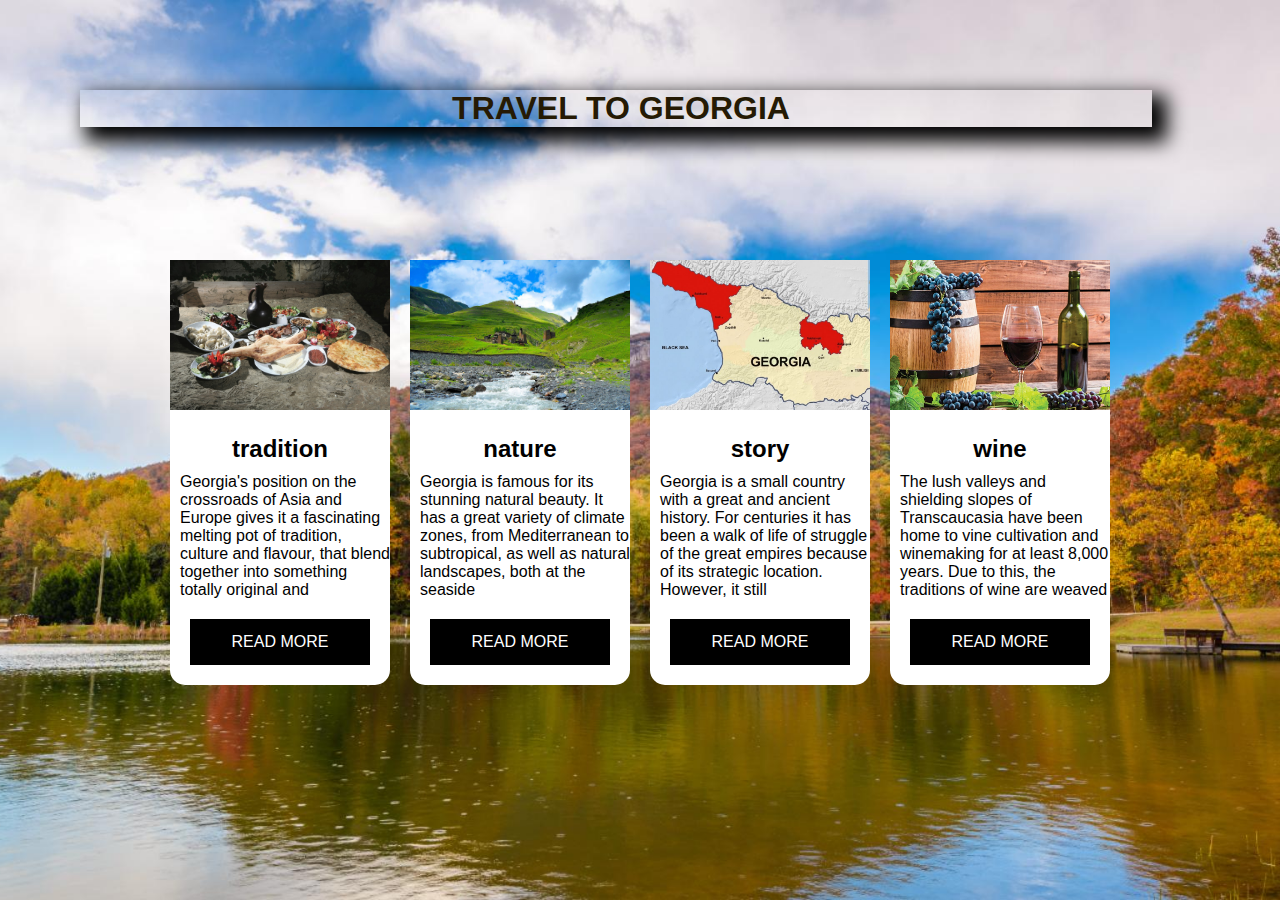
<file: index.html>
<!DOCTYPE html>
<html lang="en">
<head>
    <meta charset="UTF-8">
    <meta http-equiv="X-UA-Compatible" content="IE=edge">
    <meta name="viewport" content="width=device-width, initial-scale=1.0">
    <link rel="stylesheet" href="./css/style.css"/>
    <title>colab 2</title>
</head>
<body>
    <div class="container">
        <div class="trv-geo">
            <h1 class="satauri">TRAVEL TO GEORGIA</h1>
        </div>
        <section class="containers">
            <div class="card">
                <div class="card-image photo1"></div>
                <h2>tradition</h2>
                <p>Georgia's position on the crossroads 
                    of Asia and Europe gives it a fascinating 
                    melting pot of tradition, culture and flavour, 
                    that blend together into something totally
                     original and </p>
                     <a href="">READ MORE</a>
            </div>
            <div class="card">
                <div class="card-image photo2"></div>
                <h2>nature</h2>
                <p>Georgia is famous for its stunning natural
                     beauty. It has a great variety of climate zones, 
                     from Mediterranean to subtropical, as well as natural
                      landscapes, both at the seaside 
                </p>
                <a href="./nature.html">READ MORE</a>
            </div>
            <div class="card">
                <div class="card-image photo3"></div>
                <h2>story</h2>
                <p>Georgia is a small country with a great and 
                    ancient history. For centuries it has been 
                    a walk of life of struggle of the great empires
                     because of its strategic location. However, it still 
                    </p>
                     <a href="">READ MORE</a>
            </div>
            <div class="card">
                <div class="card-image photo4"></div>
                <h2>wine</h2>
                <p>The lush valleys and shielding slopes 
                    of Transcaucasia have been home to vine 
                    cultivation and winemaking for at least 8,000 years.
                     Due to this, the traditions of wine are weaved </p>
                      <a href="">READ MORE</a>
            </div>
        </section>
    </div>
    </div>
</body>
</html>
</file>
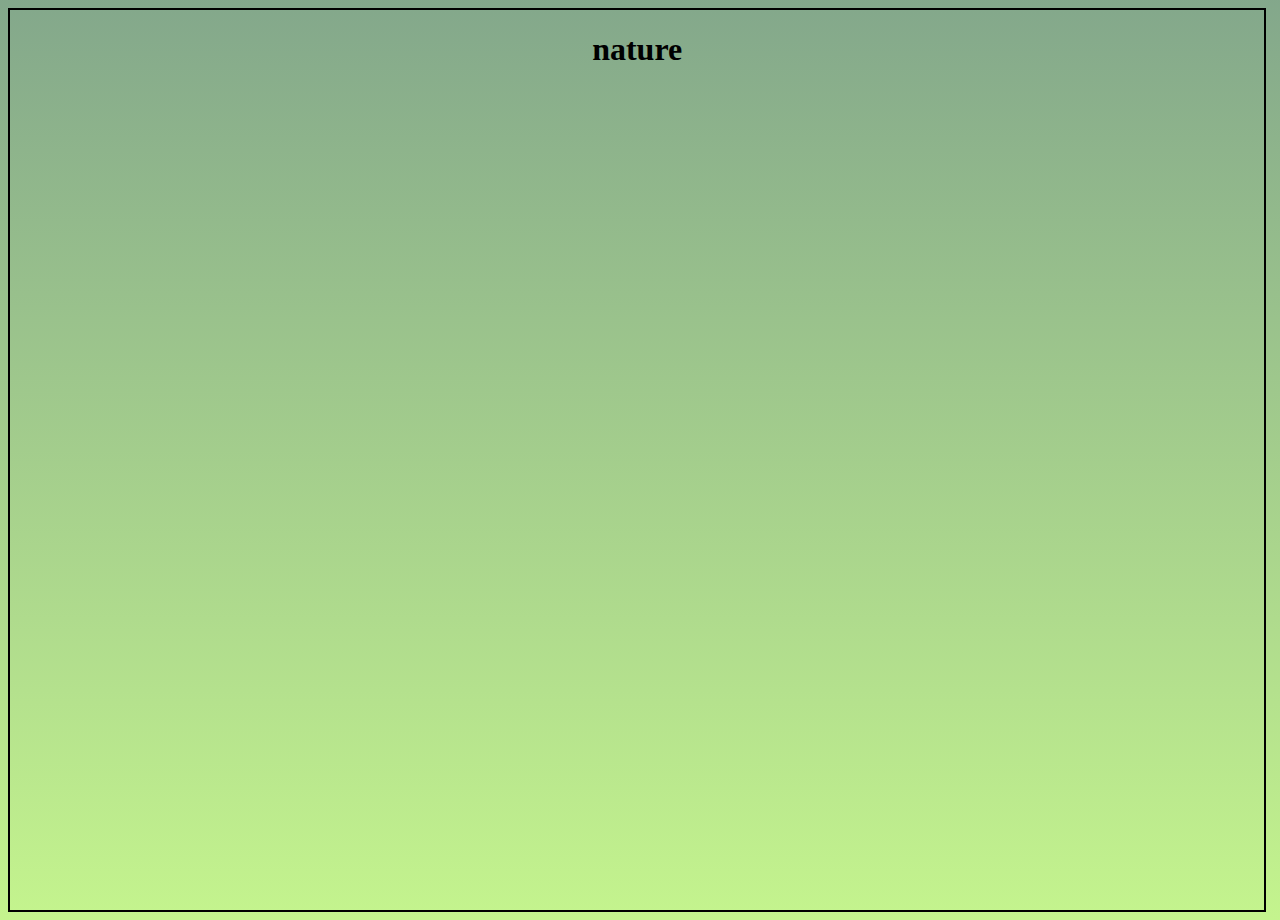
<file: nature.html>
<!DOCTYPE html>
<html lang="en">
<head>
    <meta charset="UTF-8">
    <meta http-equiv="X-UA-Compatible" content="IE=edge">
    <meta name="viewport" content="width=device-width, initial-scale=1.0">
    <link rel="stylesheet"  href="./css/nature.css"/>
    <title>Document</title>
</head>
<div class="container">
    <div class="text">
        <h1>nature</h1>
    </div>


</div>
</body>
</html>
</file>
<file: css/style.css>
*{
   box-sizing: border-box;
   margin: 0 ;
   padding: 0;
   font-family: 'Gill Sans', 'Gill Sans MT', Calibri, 'Trebuchet MS', sans-serif;

}
/* ..................................
.............მთავარი კონტეინერი .......
.................................... */
.container{
   width: 100%;
   height: 100vh;
   background-image: url(../img/index-georgia.jpg);
   background-size: cover;
   background-position: center;
}

/* ...............................
...........სათაური და აღწერა ....
...................................*/

.satauri{
   color: rgb(37, 26, 4);
   padding-left: 10px;
   box-sizing: border-box;
   box-shadow:  10px 10px 20px 5px black;
}


.trv-geo{
   font-weight: 1000;
   font-size: medium;
   padding-left: 80px;
   padding-top: 7%;
   width: 90%;
   height: 20vh;
   text-align: center;
}
/* ..............................
.............cards...............
................................. */
.containers{
   display: flex;
   justify-content: center;
   margin-top: 70px;
}

.card{
   background: white;
   width: 220px;
   margin: 10px;
   border-radius: 15px  ;
}

.card-image{
   background-color: aqua;
   height: 150px;
   margin-bottom: 15px;
   background-size: cover;
}
.photo1{
   background-image: url(../img/tradition.jpg);

}
.photo2{
   background-image: url(../img/nature.jpg);

}
.photo3{
   background-image: url(../img/story.jpg);

}
.photo4{
   background-image: url(../img/wine.jpg);

}

.card h2{
   text-align: center;
   padding: 10px;
}

.card p{
   padding-left: 10px;
}

.card a{
   background-color: black;
   color: white;
   padding: 14px 20px;
   display: block;
   text-align: center;
   margin: 20px 20px;
   text-decoration: none;
}

.card:hover{
   background-color: rgba(63, 63, 63, 0.595);
   color: white;
   cursor: pointer;
   transform: scale(1.03);
   transition:all 0.9s ease;
}
</file>
<file: css/nature.css>
html{
    margin: 0 auto;
    padding: 0;
}

body{
    width: 98%;
    height: 100vh;
    background-image: linear-gradient(#10561f84 , #7ee70674);
    align-items: center;
    text-align: center ;
    border: 2px black solid;
}

/* div photo */
.photo{
    margin: 0;
    padding: 0;
    border: 2px black solid;
    display: list-item;
}

.photos{
    width: 250px;
    height: 230px;
}
</file>
